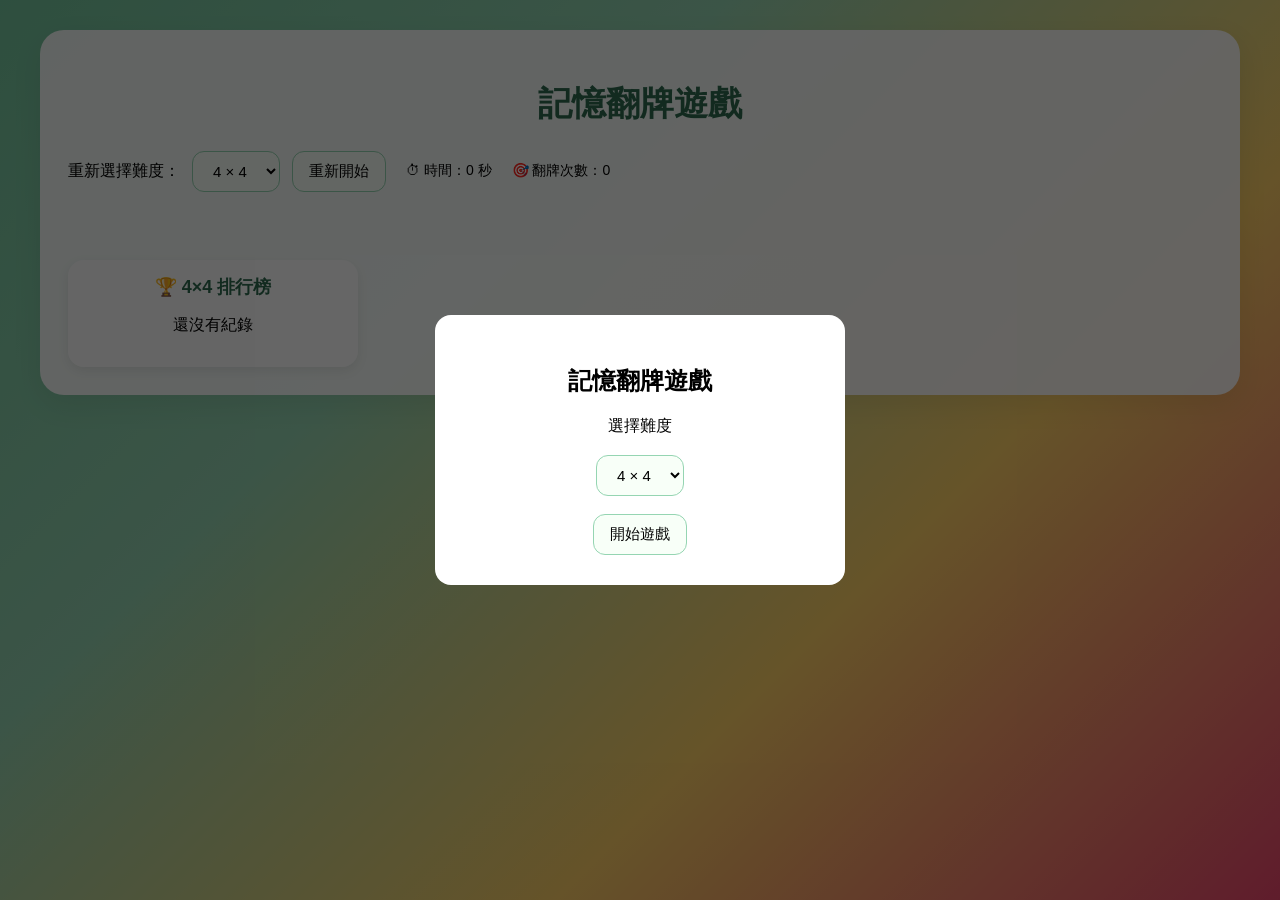
<file: index.html>
<!DOCTYPE html>
<html lang="zh-Hant">
<head>
    <meta charset="UTF-8">
    <meta name="viewport" content="width=device-width, initial-scale=1.0">
    <title>記憶翻牌遊戲</title>
    <link rel="stylesheet" href="style.css">
</head>

<body>
<!-- ⭐開始畫面 -->
<div id="start-screen" class="overlay">
    <div class="panel">
        <h2>記憶翻牌遊戲</h2>

        <label>選擇難度</label><br><br>
        <select id="start-difficulty">
            <option value="4">4 × 4</option>
            <option value="6">6 × 6</option>
            <option value="8">8 × 8</option>
        </select>

        <br><br>
        <button id="start-btn">開始遊戲</button>
    </div>
</div>

<!-- ⭐結束畫面 -->
<div id="end-screen" class="overlay hidden">
    <div class="panel">
        <h2>完成！🎉</h2>
        <p id="final-text"></p>
        <button id="restart-end">再玩一次</button>
    </div>
</div>

<!-- ⭐主遊戲 -->
<div class="container">
    <h1>記憶翻牌遊戲</h1>

    <div class="top-bar">
        <div class="controls">
            <label for="difficulty">重新選擇難度：</label>
            <select id="difficulty">
                <option value="4">4 × 4</option>
                <option value="6">6 × 6</option>
                <option value="8">8 × 8</option>
            </select>
            <button id="restart">重新開始</button>
        </div>

        <div class="stats">
            <p>⏱ 時間：<span id="timer">0</span> 秒</p>
            <p>🎯 翻牌次數：<span id="moves">0</span></p>
        </div>
    </div>

    <div id="message"></div>

    <div class="layout">
        <div id="leaderboard" class="leaderboard"></div>
        <div id="game-board" class="game-board"></div>
    </div>
</div>

<script>
// =====================
// DOM
// =====================
const difficultySelect = document.getElementById("difficulty");
const restartBtn = document.getElementById("restart");
const gameBoard = document.getElementById("game-board");
const timerDisplay = document.getElementById("timer");
const movesDisplay = document.getElementById("moves");
const message = document.getElementById("message");

// ⭐開始/結束畫面
const startScreen = document.getElementById("start-screen");
const endScreen = document.getElementById("end-screen");
const startBtn = document.getElementById("start-btn");
const startDifficulty = document.getElementById("start-difficulty");
const finalText = document.getElementById("final-text");
const restartEndBtn = document.getElementById("restart-end");
const audioCtx = new (window.AudioContext || window.webkitAudioContext)();

// =====================
// state
// =====================
let cards = [];
let flippedCards = [];
let moves = 0;
let seconds = 0;
let timer;
let gameStarted = false;
let lastScoreId = null;

// =====================
// function
// =====================
function playSound(type) {
    const osc = audioCtx.createOscillator();
    const gain = audioCtx.createGain();

    osc.connect(gain);
    gain.connect(audioCtx.destination);

    if (type === "flip") {
        osc.frequency.value = 600;
    } else if (type === "match") {
        osc.frequency.value = 300;
    } else if (type === "win") {
        osc.frequency.value = 800;
    }

    gain.gain.setValueAtTime(0.2, audioCtx.currentTime);
    gain.gain.exponentialRampToValueAtTime(0.001, audioCtx.currentTime + 0.2);

    osc.start();
    osc.stop(audioCtx.currentTime + 0.2);
}
function shuffle(array){
    return [...array].sort(()=>Math.random()-0.5);
}

function generateCards(size){
    let arr=[];
    for(let i=1;i<=size*size/2;i++){
        arr.push(i,i);
    }
    return shuffle(arr).map((v,i)=>({
        id:i,value:v,flipped:false,matched:false
    }));
}

function startTimer(){
    timer=setInterval(()=>{
        seconds++;
        timerDisplay.textContent=seconds;
    },1000);
}

function stopTimer(){
    clearInterval(timer);
}

function resetGame(){
    const size=parseInt(difficultySelect.value);

    cards=generateCards(size);
    flippedCards=[];
    moves=0;
    seconds=0;
    gameStarted=false;
    lastScoreId=null;

    movesDisplay.textContent=0;
    timerDisplay.textContent=0;
    message.textContent="";

    stopTimer();
    renderBoard(size);
    renderLeaderboard();

    endScreen.classList.add("hidden"); // ⭐關掉結束畫面
}

function renderBoard(size){
    gameBoard.innerHTML="";
    gameBoard.style.gridTemplateColumns = `repeat(${size}, minmax(0, 1fr))`;

    cards.forEach(card=>{
        const btn=document.createElement("button");
        btn.className="card";
        btn.dataset.id=card.id;

        btn.innerHTML=`
        <div class="card-inner">
            <div class="card-face card-front">?</div>
            <div class="card-face card-back">${card.value}</div>
        </div>`;

        btn.onclick=()=>handle(card.id);
        gameBoard.appendChild(btn);
    });
}

function handle(id){
    const card=cards.find(c=>c.id===id);
    if(card.flipped||card.matched||flippedCards.length>=2) return;

    if(!gameStarted){
        gameStarted=true;
        startTimer();
    }
    playSound("flip");
    card.flipped=true;
    flippedCards.push(card);

    document.querySelector(`[data-id="${id}"]`).classList.add("flipped");

    if(flippedCards.length===2){
        moves++;
        movesDisplay.textContent=moves;

        const[a,b]=flippedCards;

        if(a.value===b.value){
            playSound("match");
            a.matched=b.matched=true;
            flippedCards=[];
            checkWin();
        }else{
            setTimeout(()=>{
                a.flipped=b.flipped=false;
                flippedCards=[];
                document.querySelector(`[data-id="${a.id}"]`).classList.remove("flipped");
                document.querySelector(`[data-id="${b.id}"]`).classList.remove("flipped");
            },800);
        }
    }
}

// =====================
// win + score
// =====================
function checkWin(){
    if(cards.every(c=>c.matched)){
        stopTimer();

        finalText.textContent=`恭喜完成！用了 ${seconds} 秒，翻牌 ${moves} 次！`;
        endScreen.classList.remove("hidden");
        playSound("win");
        lastScoreId=saveScore(seconds,moves,parseInt(difficultySelect.value));
        renderLeaderboard();
    }
}

function getLeaderboard(size){
    const key=`lb_${size}`;
    return JSON.parse(localStorage.getItem(key)||"[]");
}

function saveScore(seconds,moves,size){
    const key=`lb_${size}`;
    const data=getLeaderboard(size);

    const newScore={
        id:Date.now(),
        seconds,
        moves,
        size,
        date:new Date().toLocaleString()
    };

    data.push(newScore);
    data.sort((a,b)=>a.seconds-b.seconds||a.moves-b.moves);

    localStorage.setItem(key,JSON.stringify(data.slice(0,10)));

    return newScore.id;
}

function renderLeaderboard(){
    const size=parseInt(difficultySelect.value);
    const board=document.getElementById("leaderboard");
    const data=getLeaderboard(size);
    
    if (data.length === 0) {
        board.innerHTML = `
            <h2>🏆 ${size}×${size} 排行榜</h2>
            <p>還沒有紀錄</p>
        `;
        return;
    }
    board.innerHTML=`
        <h2>🏆 ${size}×${size} 排行榜</h2>
        ${data.map((item,i)=>{
            const isCurrent=item.id===lastScoreId;
            return `
            <div class="leaderboard-item ${isCurrent?'current-score':''}">
                <span>#${i + 1}</span>
                <span>${item.seconds}s / ${item.moves}步</span>
                <span>${item.date}</span>
            </div>`;
        }).join("")}
    `;
}

// =====================
// events
// =====================

// ⭐開始遊戲
startBtn.onclick=()=>{
    difficultySelect.value=startDifficulty.value;
    startScreen.classList.add("hidden");
    resetGame();
};

// ⭐主按鈕
restartBtn.onclick=resetGame;

// ⭐結束再玩
restartEndBtn.onclick=()=>{
    endScreen.classList.add("hidden");
    resetGame();
};

// ⭐切換難度
difficultySelect.onchange=resetGame;

// =====================
// init
// =====================
renderLeaderboard();
</script>
</body>
</html>
</file>
<file: style.css>
body {
    margin: 0;
    font-family: Arial, sans-serif;
    background: linear-gradient(135deg, #74c69d, #95d5b2, #ffd166, #ef476f);
    min-height: 100dvh;
    display: block;
    align-items: center;
}

.container {
    width: min(1200px,95%);
    max-width: 95%;
    margin: 30px auto;
    padding: 28px;
    background: rgba(255, 255, 255, 0.92);
    border-radius: 24px;
    box-shadow: 0 10px 30px rgba(0,0,0,0.08);
    box-sizing: border-box;
    display: block;
    gap: 24px;
    align-items: flex-start;
    min-height: auto;
}

h1 {
    text-align: center;
    color: #2d6a4f;
    font-size: 34px;
    margin-bottom: 24px;
}

.top-bar {
    display: flex;
    justify-content: flex-start;
    align-items: center;
    flex-wrap: wrap;
    gap: 20px;
    margin-bottom: 20px;
}

.controls {
    display: flex;
    gap: 12px;
    align-items: center;
    flex-shrink: 0;
}

button, select {
    padding: 10px 16px;
    border-radius: 12px;
    border: 1px solid #95d5b2;
    background: #f8fff8;
    cursor: pointer;
    font-size: 15px;
    transition: background 0.2s ease, transform 0.2s ease;
}

button:hover, select:hover {
    background: #d8f3dc;
    transform: scale(1.03);
}

.stats {
    display: flex;
    gap: 20px;
    min-width: 0;
    justify-content: flex-end;
    flex-shrink: 0;
}

.stats p {
    margin: 0;
    text-align: right;
    white-space: nowrap;
    font-size: 14px;
}
.controls,
.stats {
    flex-shrink: 1;
}
#message {
    text-align: center;
    font-size: 18px;
    font-weight: bold;
    margin-bottom: 20px;
    color: #2d6a4f;
    min-height: 28px;
}

.game-board {
    display: grid;
    gap: 10px;
    justify-content: center;
    justify-items: center;
    margin: 0 auto;
    width: 100%;
    max-width: 600px;
}

/* 卡片外框 */
.card {
    width: 100%;
    height: 100%;
    position: relative;
    perspective: 1000px;
    border: none;
    background: transparent;
    padding: 0;
    cursor: pointer;
    aspect-ratio: 1 / 1;
}

.card-inner {
    width: 100%;
    height: 100%;
    position: relative;
    transform-style: preserve-3d;
    transition: transform 0.6s ease;
}

.card.flipped .card-inner {
    transform: rotateY(180deg);
}

/* hover 只做放大，不碰 3D */
.card:hover {
    transform: scale(1.05);
}

/* front/back */
.card-face {
    position: absolute;
    width: 100%;
    height: 100%;
    display: flex;
    align-items: center;
    justify-content: center;

    backface-visibility: hidden;

    font-size: 22px;
    font-weight: bold;

    border-radius: 10px;
    border: 2px solid #b7e4c7;
    box-sizing: border-box;

    /* ⭐關鍵：避免鏡像字看起來怪 */
    transform: translateZ(0);
}

.card-front {
    background: #ffffff;
    color: #2d6a4f;
}

.card-back {
    background: #fff3bf;
    color: #2d6a4f;

    /* 這個一定要有 */
    transform: rotateY(180deg);
}
#leaderboard {
    flex-shrink: 0;
    width: 260px;

    padding: 15px;
    border-radius: 16px;
    background: rgba(255,255,255,0.85);
    box-shadow: 0 4px 12px rgba(0,0,0,0.08);
    text-align: center;
}

.leaderboard h2 {
    margin: 0 0 10px 0;
    font-size: 18px;
    color: #2d6a4f;
}

.leaderboard-item {
    display: flex;
    justify-content: space-between;
    padding: 6px 0;
    font-size: 14px;
    border-bottom: 1px solid #ddd;
    flex-wrap: wrap; /* ⭐避免爆寬 */
}

.leaderboard-item:last-child {
    border-bottom: none;
}
.leaderboard-item span {
    white-space: nowrap;
}
.game-area {
    display: flex;
    flex: 0 0 auto;   /* ⭐關鍵：不要吃剩餘空間 */
    align-items: center;
    justify-content: center;
}
.layout {
    display: flex;
    gap: 20px;
    justify-content: center;
    align-items: flex-start;
    width: 100%;
}
.current-score {
    background: #fff3bf;
    border-left: 4px solid #ffd43b;
    font-weight: bold;
    transform: scale(1.02);
    transition: 0.2s;
}
.overlay {
    position: fixed;
    inset: 0;

    background: rgba(0,0,0,0.45);

    display: flex;
    justify-content: center;
    align-items: center;

    z-index: 999;
}
.hidden {
    display: none;
}
/* ⭐遮罩畫面 */
.overlay {
    position: fixed;
    inset: 0;
    background: rgba(0,0,0,0.6);
    display: flex;
    justify-content: center;
    align-items: center;
    z-index: 999;
}
/* 隱藏 */
.hidden {
    display: none;
}
/* 面板 */
.panel {
    background: white;
    padding: 30px;
    border-radius: 16px;
    text-align: center;
    width: 350px;
}
html, body {
    margin: 0;
    padding: 0;
    overflow-x: hidden;
}
@media (max-width: 768px) {
    .container {
        margin: 10px auto;
    }
    .layout {
        flex-direction: column;
        align-items: center;
    }

    #leaderboard {
        width: 90%;
    }

    .game-board {
        transform: scale(0.9);
    }

    .card {
        width: clamp(40px, 10vw, 75px);
        height: clamp(40px, 10vw, 75px);
    }
    .top-bar {
        flex-direction: column;
        align-items: stretch;
    }

    .controls {
        justify-content: center;
        flex-wrap: wrap;
    }

    .stats {
        justify-content: center;
    }
}
</file>
